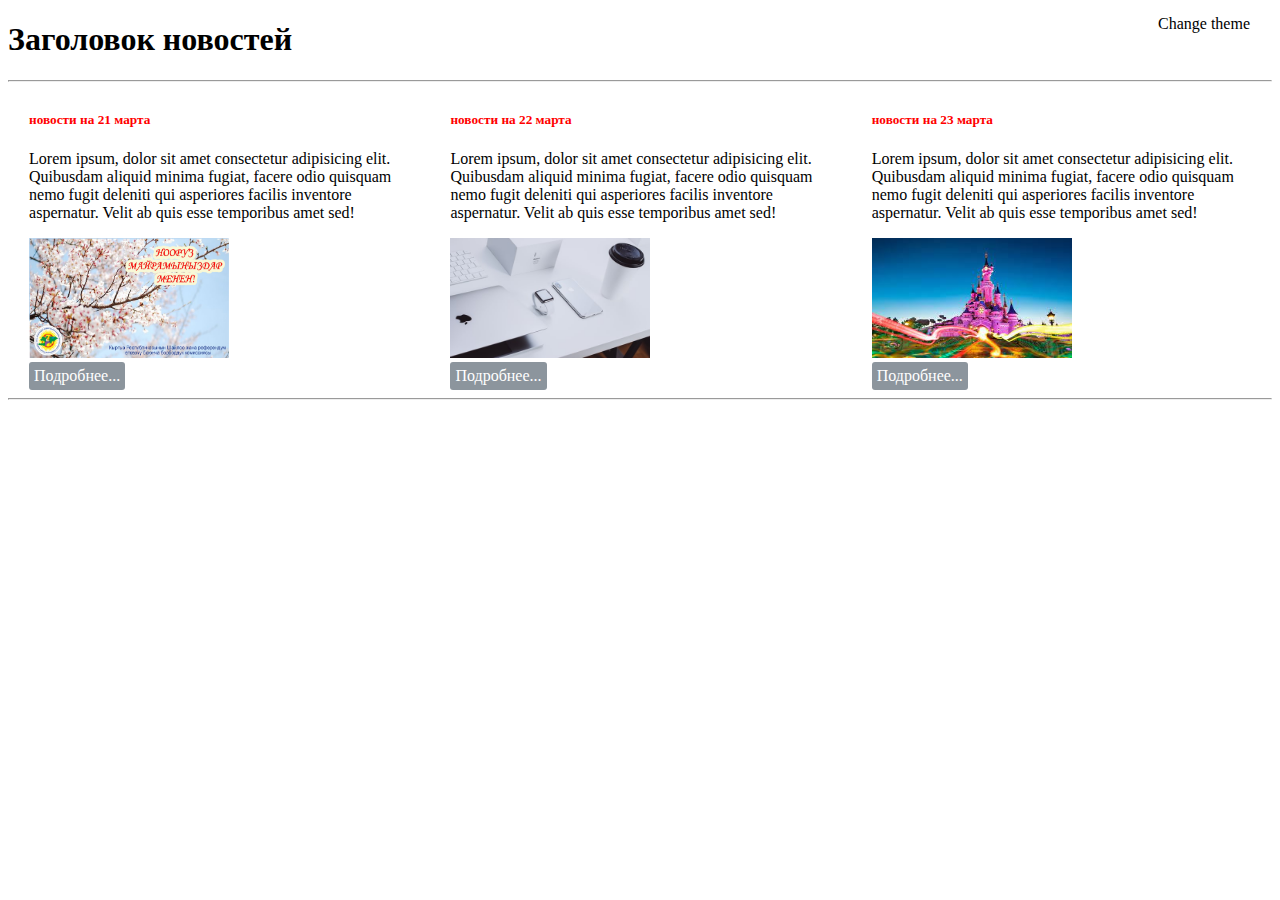
<file: 14_intro_front/index.html>
<!DOCTYPE html>
<html lang="en">
<head>
    <meta charset="UTF-8">
    <meta http-equiv="X-UA-Compatible" content="IE=edge">
    <meta name="viewport" content="width=device-width, initial-scale=1.0">
    <link rel="stylesheet" href="css/style.css">
    <!-- <link rel="stylesheet" href="css/night.css"> -->
    <title>news</title>
</head>
<body>
    <h1>Заголовок новостей</h1>
    <div class="theme-button" id="theme-button">Change theme</div>

    <hr />
<div class="container">
    <div class="news">
        <h5>новости на 21 марта</h5>
        <p> Lorem ipsum, dolor sit amet consectetur adipisicing elit. Quibusdam aliquid minima fugiat, facere odio quisquam nemo fugit deleniti qui asperiores facilis inventore aspernatur. Velit ab quis esse temporibus amet sed! </p>
        <img src="./images/nooruz.jpg" alt="" width="200" height="120"> <br>
        <a href="https://www.advantour.com/rus/kyrgyzstan/holidays/noorus.html/" target="_blank" class="btn">Подробнее...</a>
    </div>
    <div class="news">
        <h5>новости на 22 марта</h5>
        <p> Lorem ipsum, dolor sit amet consectetur adipisicing elit. Quibusdam aliquid minima fugiat, facere odio quisquam nemo fugit deleniti qui asperiores facilis inventore aspernatur. Velit ab quis esse temporibus amet sed! </p>
        <img src="./images/3.jpg" alt="" width="200" height="120"> <br>
        <a href="https://www.apple.com/apple-news/" target="_blank" class="btn">Подробнее...</a>
    </div>
    <div class="news">
        <h5>новости на 23 марта</h5>
        <p> Lorem ipsum, dolor sit amet consectetur adipisicing elit. Quibusdam aliquid minima fugiat, facere odio quisquam nemo fugit deleniti qui asperiores facilis inventore aspernatur. Velit ab quis esse temporibus amet sed! </p>
        <img src="./images/disney.jpg" alt="" width="200" height="120"> <br>
        <a href="https://disneyland.disney.go.com/destinations/disneyland/" target="_blank" class="btn">Подробнее...</a>
    </div>
</div>
<hr>
 
 
 
    <!--  -->
</body>
<!-- <script src="./js/index.js"></script> -->
</html>
</file>
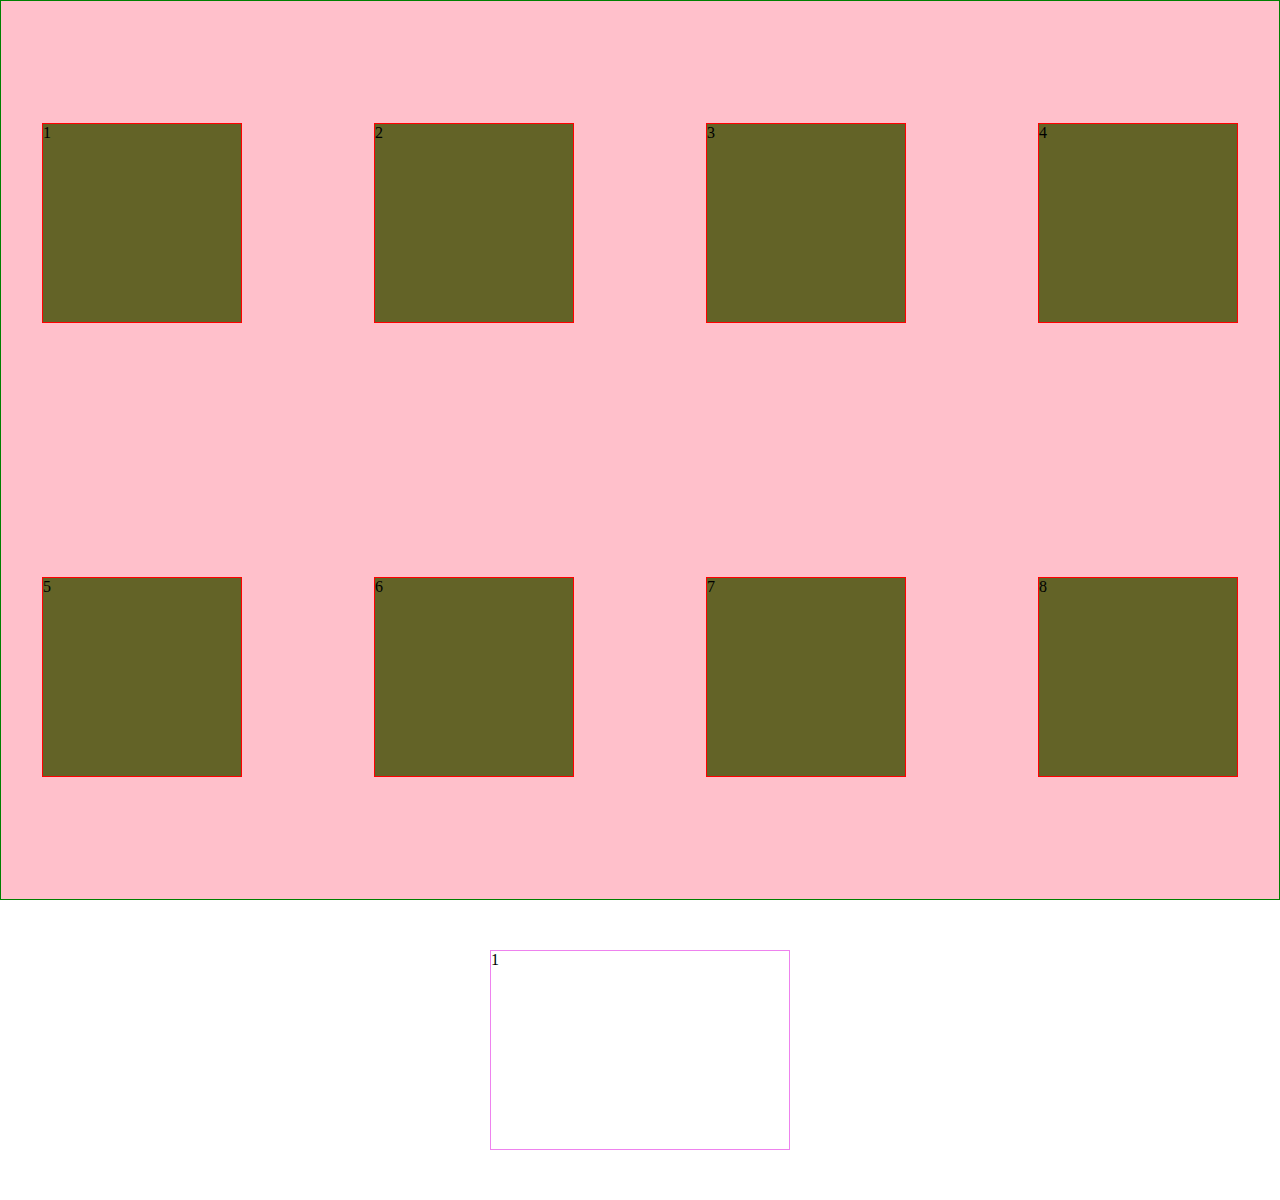
<file: 17_css_grid/index.html>
<!DOCTYPE html>
<html lang="en">
<head>
    <meta charset="UTF-8">
    <meta http-equiv="X-UA-Compatible" content="IE=edge">
    <meta name="viewport" content="width=device-width, initial-scale=1.0">
    <link rel="stylesheet" href="css/style.css">
    <title>GRID</title>
</head>
<body>
    <div class="grid-container">
        <div class="grid-element">1</div>
        <div class="grid-element">2</div>
        <div class="grid-element">3</div>
        <div class="grid-element">4</div>
        <div class="grid-element">5</div>
        <div class="grid-element">6</div>
        <div class="grid-element">7</div>
        <div class="grid-element">8</div>
    </div>
    <div class="container">
        <div class="box">1</div>
    </div>
</body>
</html>
</file>
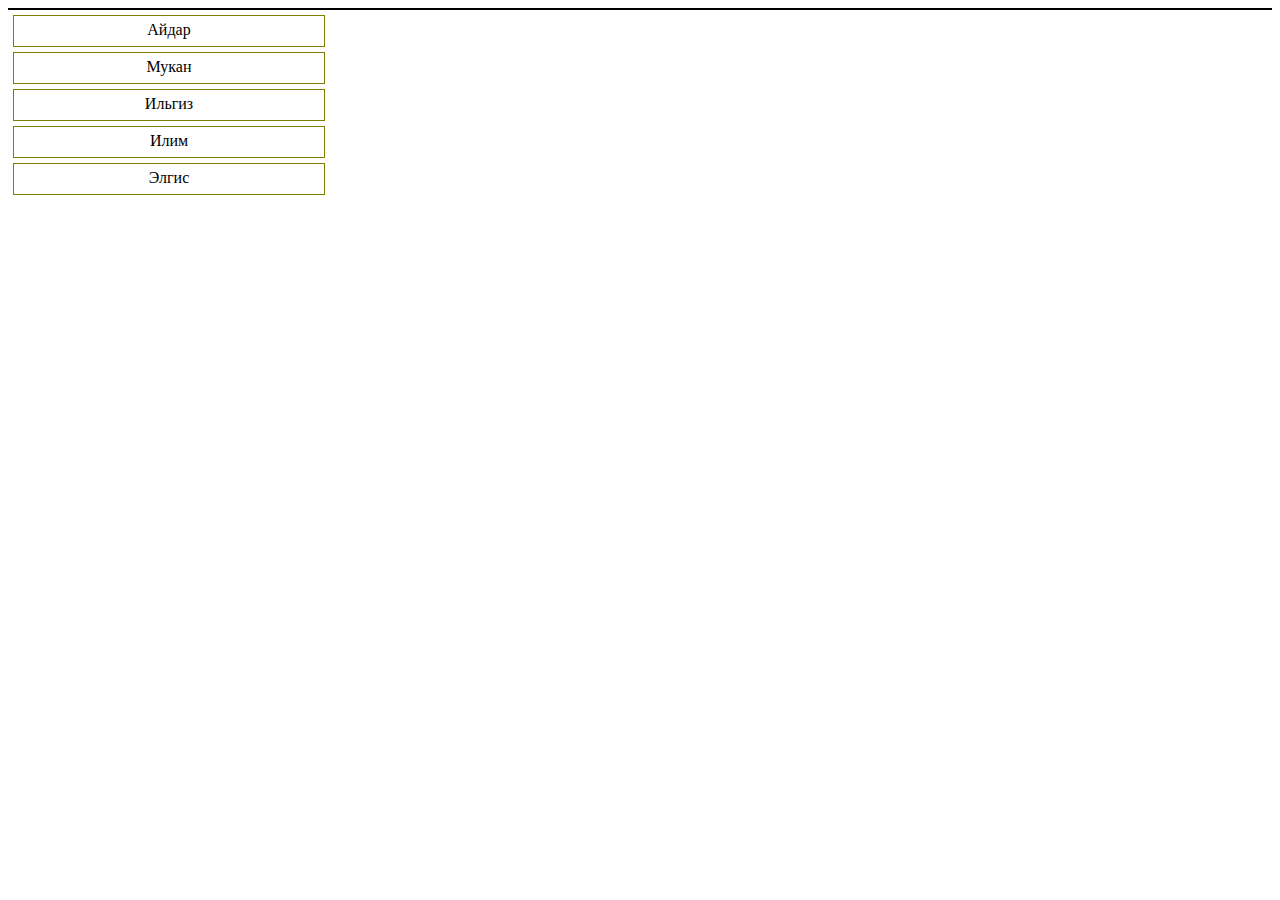
<file: 21_DOM_JS/index.html>
<!DOCTYPE html>
<html lang="en">

<head>
    <meta charset="UTF-8">
    <meta http-equiv="X-UA-Compatible" content="IE=edge">
    <meta name="viewport" content="width=device-width, initial-scale=1.0">
    <title></title>

    <style>
        #section-2{
            border: 1px solid #000;
            /* height: 300px; */
        }
        .students{
            /* border: 1px solid red; */
        }
        #section-3 div{
            width: 300px;
            height: 20px;
            border: 1px solid olive;
            padding: 5px;
            margin: 5px;
            text-align: center;
        }
    </style>
</head>

<body>
    <div id="section-1">
        <!-- text text text -->
    </div>
    <div id="section-2">
        <!-- <div data-age="12" data-phone="+996706404040">John</div>
        <div data-age="15" data-phone="+996706404040">Mark</div>
        <div data-age="17" data-phone="+996706404040">Julyu</div> -->



        <!-- <div>
            Lorem ipsum dolor, sit amet consectetur adipisicing elit. Hic ratione numquam aliquam odit? Provident, corporis
            eveniet. Repudiandae qui mollitia nobis aspernatur consequatur facere accusamus hic repellat debitis? Incidunt,
            ut obcaecati!   
        </div>
        <p>Paragraph</p> -->
    </div>
    <div id="section-3">
            <div data-name="Айдар" data-ball="100" data-phone="+996706404040" data-email="aidar@gmail.com" data-id="1" >Айдар</div>
            <div data-name="Мукан" data-ball="100" data-phone="+996506404040" data-email="mukan@gmail.com" data-id="2">Мукан</div>
            <div data-name="Ильгиз" data-ball="100" data-phone="+996906404040" data-email="ilgiz@gmail.com" data-id="3">Ильгиз</div>
            <div data-name="Илим" data-ball="100" data-phone="+996206404040" data-email="ilim@gmail.com" data-id="4">Илим</div>
            <div data-name="Элгис" data-ball="100" data-phone="+996406404040" data-email="elgis@gmail.com" data-id="5">Элгис</div>
    </div>

    <div class="section-4">

    </div>
</body>

<script src="./script/content.js"></script>

</html>
</file>
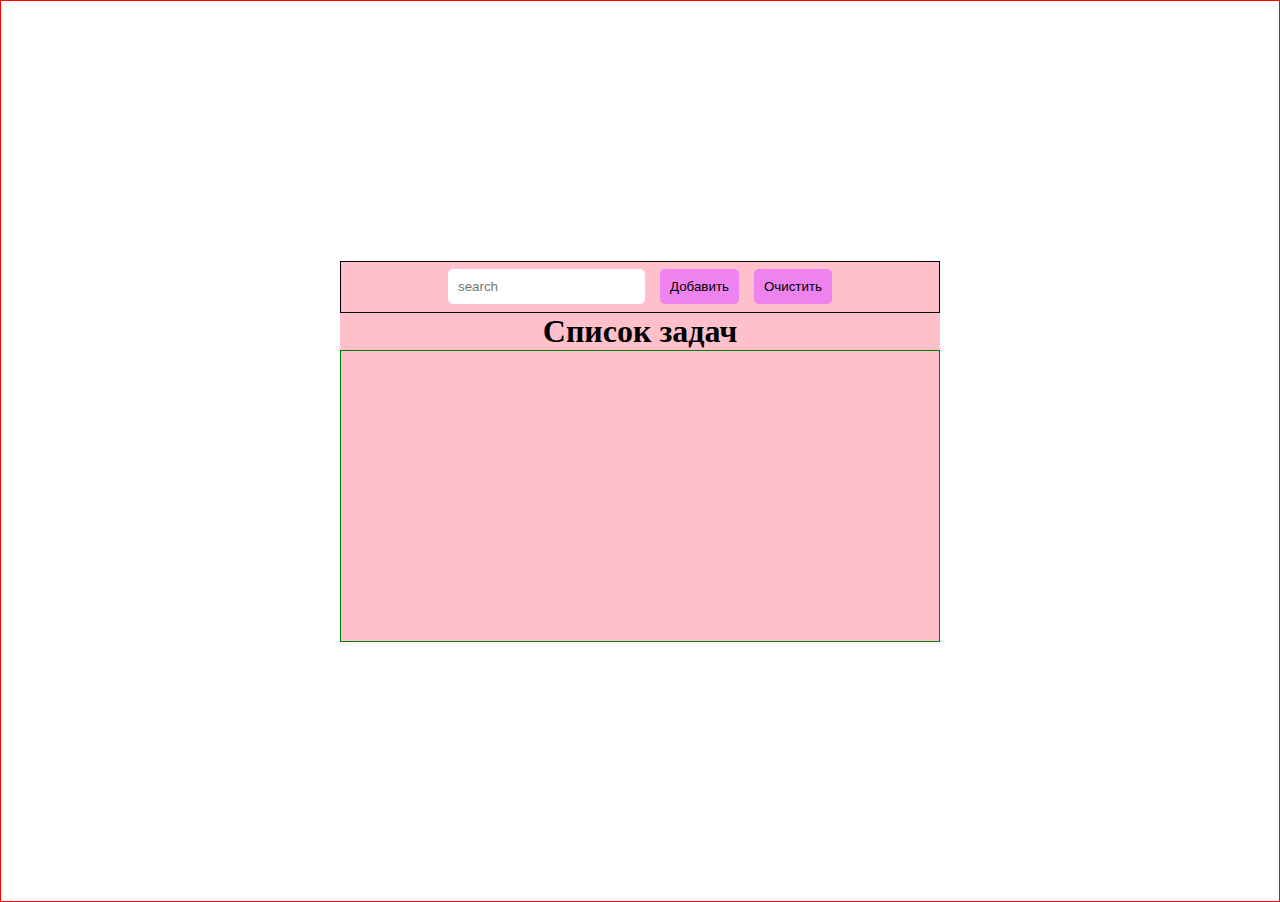
<file: 22_DOM_BOM/index.html>
<!DOCTYPE html>
<html lang="en">
<head>
    <meta charset="UTF-8">
    <meta http-equiv="X-UA-Compatible" content="IE=edge">
    <meta name="viewport" content="width=device-width, initial-scale=1.0">
    <link rel="stylesheet" href="css/style.css">
    <title>Local Storage | Input Events</title>
</head>
<body>
    <div id="root">
        <div class="todo">
            <div class="todo-header">
                <input id="todo-text" type="text" placeholder="search">
                <button id="todo-add">Добавить</button>
                <button id="todo-clear">Очистить</button>
            </div>
            <h1 class="todo-title">Список задач</h1>
            <div class="todo-items" id="todos">
                <ul class="todo-item">
                    <p>Купить</p>
                    <p>Купить Dell </p>   
                </ul>
                
            </div>
        </div>

        <div id="display"></div>
    </div>
</body>
    <script src="./scripts/todo-app.js"></script>
    <script src="./scripts/constants.js"></script>
    <!-- <script src="./scripts/DOM.js"></script> -->
    <script src="./scripts/localStorage.js"></script>
    <!-- <script src="./scripts/DOM.js"></script> -->
</html>
</file>
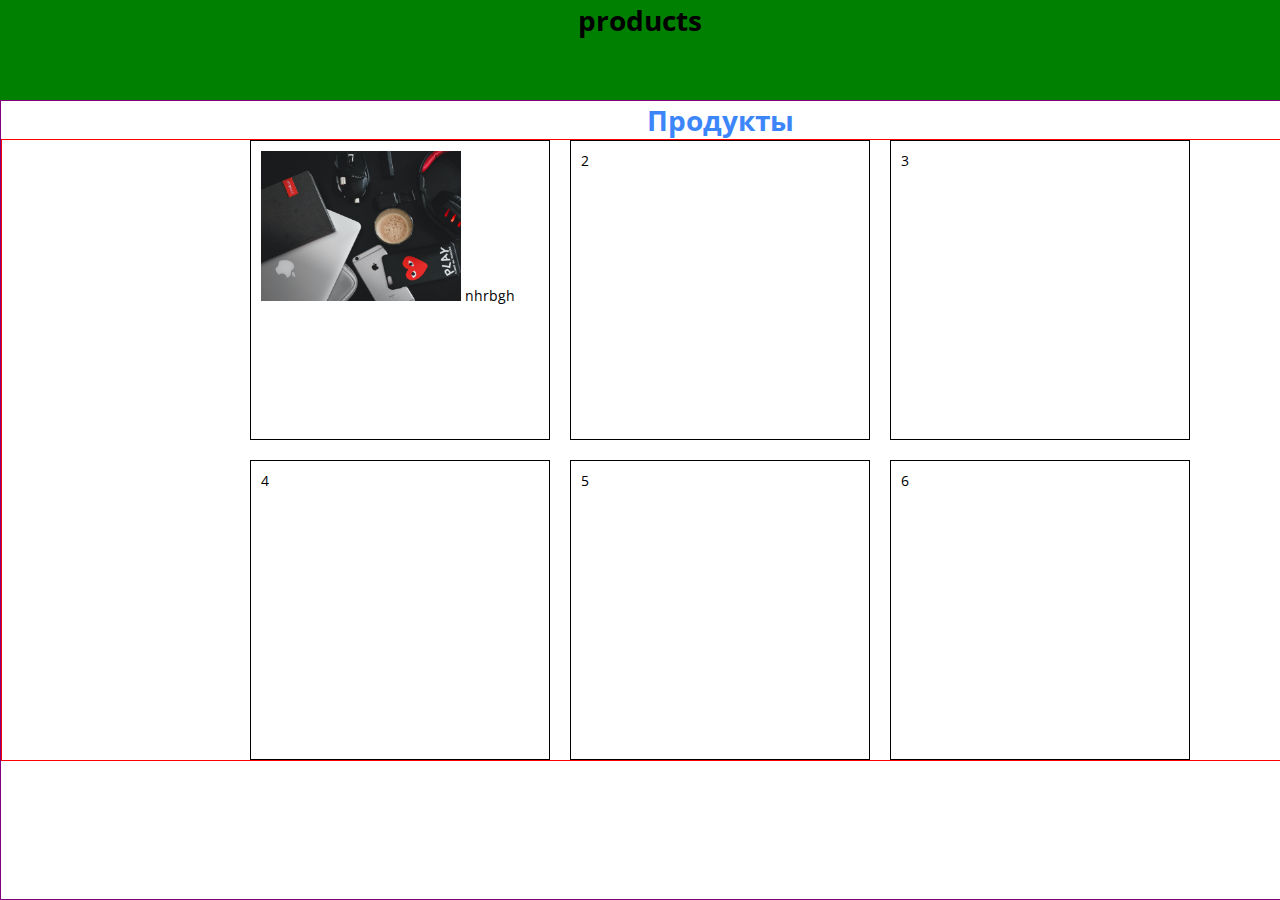
<file: media-query/index.html>
<!DOCTYPE html>
<html lang="en">
<head>
    <meta charset="UTF-8">
    <meta http-equiv="X-UA-Compatible" content="IE=edge">
    <meta name="viewport" content="width=device-width, initial-scale=1.0">
    <link rel="stylesheet" href="index.css">
    <link rel="stylesheet" href="media.css">
    <link rel="stylesheet" href="header.css">
    <link rel="stylesheet" href="products.css">
    <link rel="preconnect" href="https://fonts.gstatic.com">
    <link href="https://fonts.googleapis.com/css2?family=Open+Sans&display=swap" rel="stylesheet">
    <title>Document</title>
</head>
<body>
    <div class="header">
        <h1>products</h1>
    </div>
    <div class="products">
        <h1 class="products-title">Продукты</h1>
        <div class="products-grid">
            <div class="product-card">
                <img src="img/Ui3zMjpMrmM.png" class="image" alt="" width="200" height="150">
                <span class="animation">nhrbgh</span>
            </div>
            <div class="product-card">2</div>
            <div class="product-card">3</div>
            <div class="product-card">4</div>
            <div class="product-card">5</div>
            <div class="product-card">6</div>
        </div>
    </div>
</body>
</html>
</file>
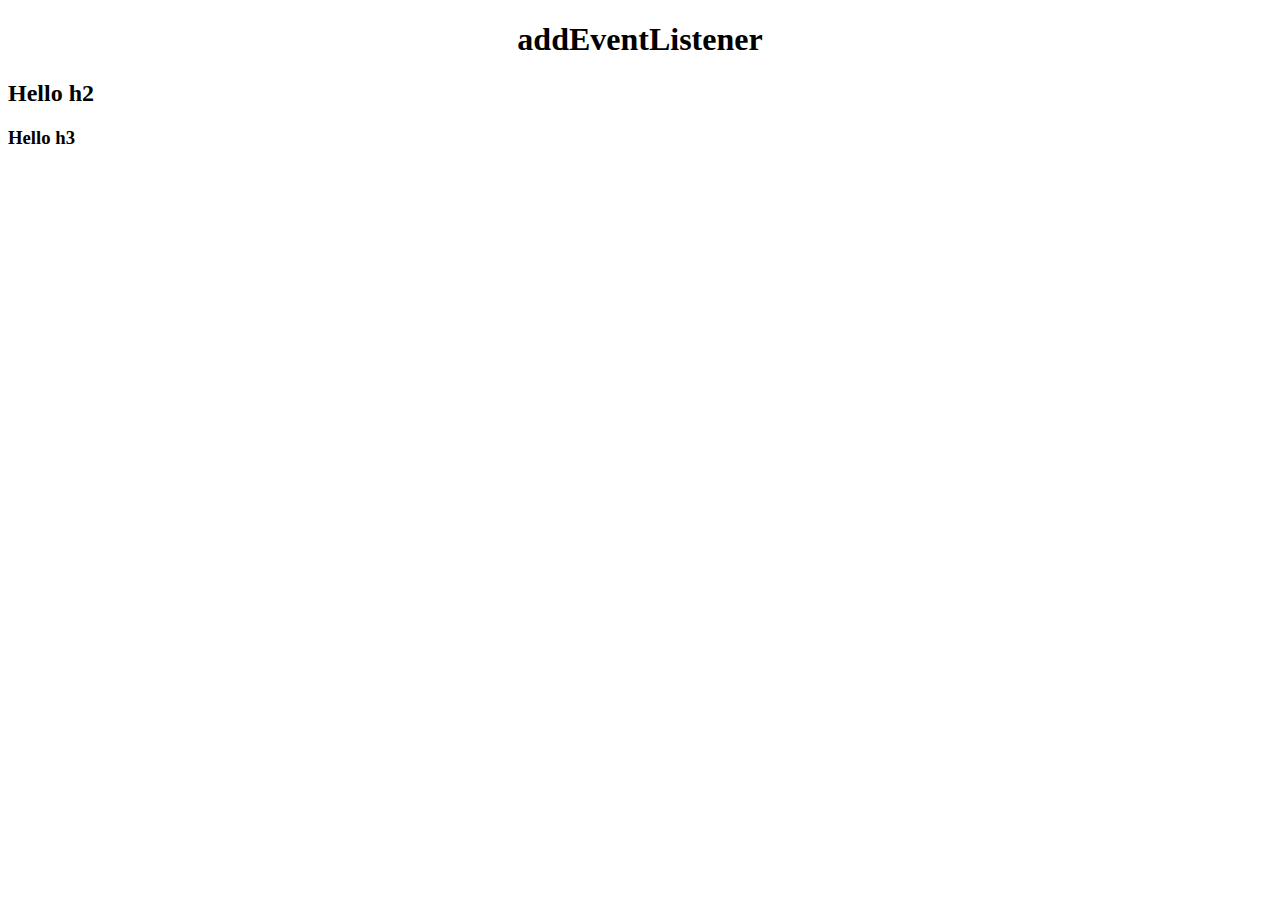
<file: neolabs-homeworks/HOME_WORK_25/index.html>
<!DOCTYPE html>
<html lang="en">
<head>
    <meta charset="UTF-8">
    <meta http-equiv="X-UA-Compatible" content="IE=edge">
    <meta name="viewport" content="width=device-width, initial-scale=1.0">
    <link rel="stylesheet" href="./css/style.css">
    <title>events</title>
</head>
<body>
    <h1 class="text-center">addEventListener</h1>
    <h2 onclick="helloFunction()">Hello h2</h2>
    <h3 id="h3">Hello h3</h3>
</body>
<script src="./script/index.js"></script>
</html>
</file>
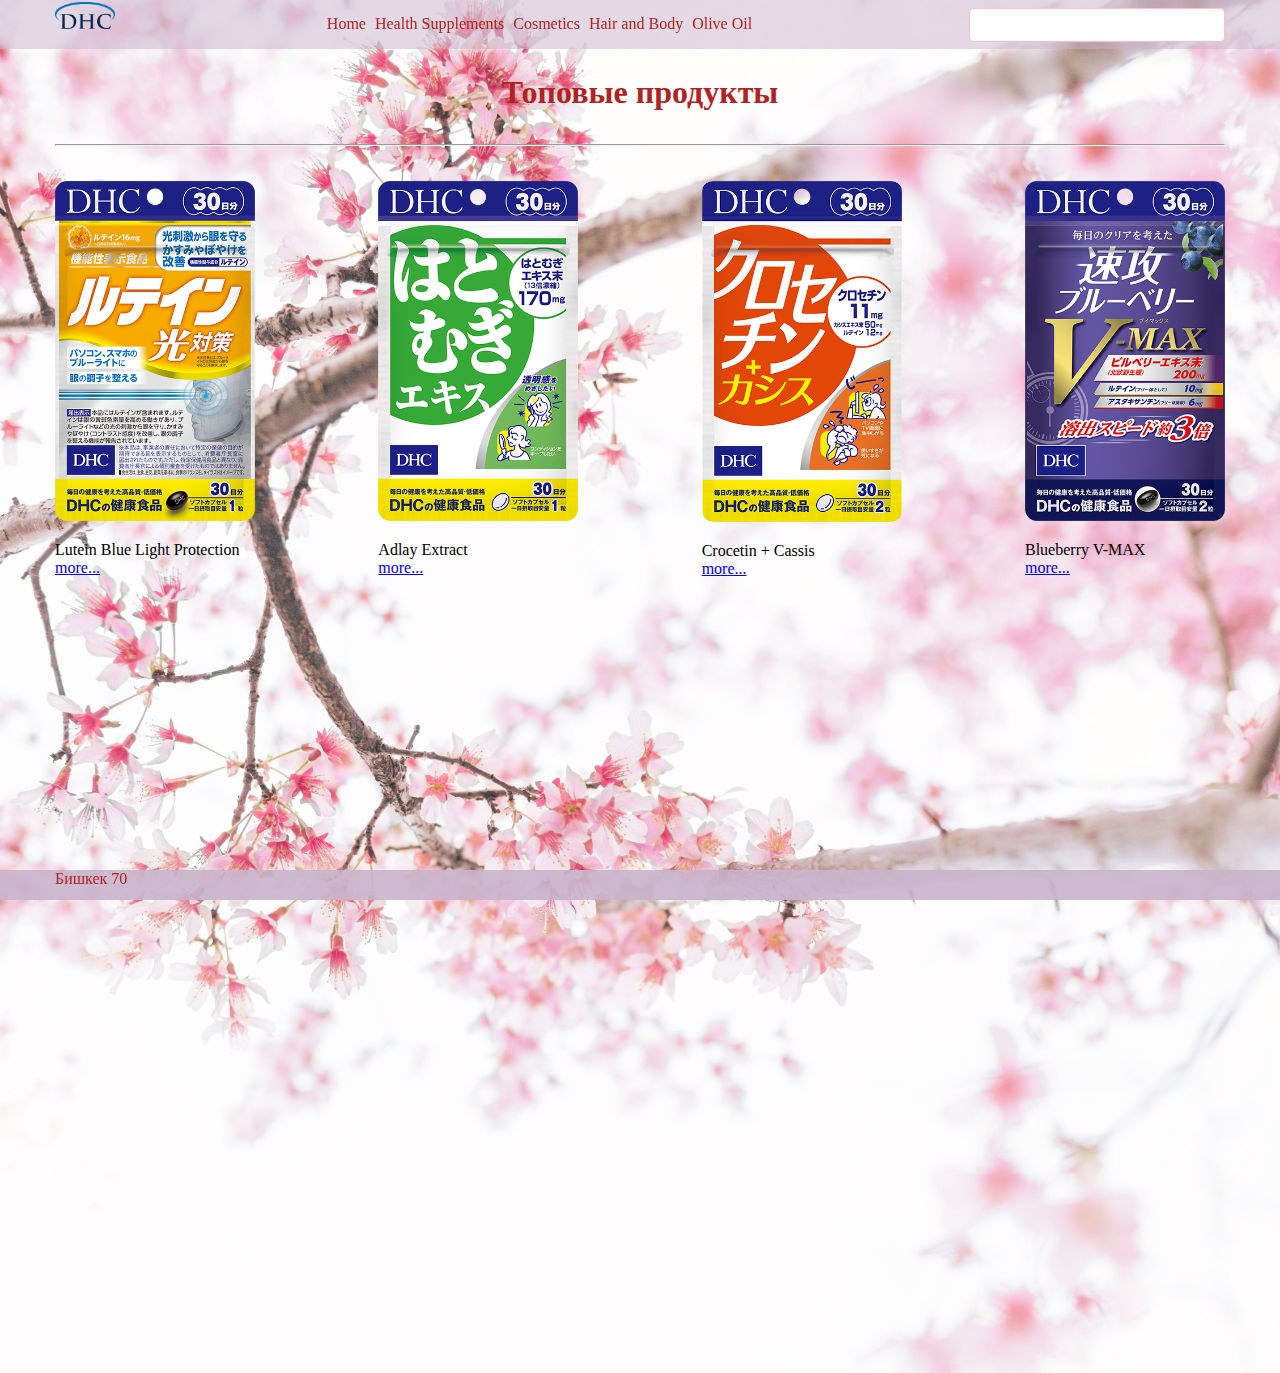
<file: neolabs-homeworks/ДЗ-18- верстка макета/index.html>
<!DOCTYPE html>
<html lang="en">
<head>
    <meta charset="UTF-8">
    <meta http-equiv="X-UA-Compatible" content="IE=edge">
    <meta name="viewport" content="width=device-width, initial-scale=1.0">
    <link rel="stylesheet" href="./css/index.css">
    <title>Главная</title>
</head>
<body>
<header>
    <div class="wrapper">
        <div class="nav">
            <div class="logo">
                <img src="./images/logo.png" alt="" width="60">
            </div>
            <div class="links">
                <a href="#" class="link">Home</a>
                <a href="./pages/vitamin.html" class="link" target="_blank">Health Supplements</a>
                <a href="#" class="link">Cosmetics</a>
                <a href="#" class="link">Hair and Body</a> 
                <a href="#" class="link">Olive Oil</a> 
            </div>
            <div class="serach">
                <input type="text">
            </div>
        </div>
    </div>
 </header>


<div class="container">
    <div class="wrapper">
        <div class="container-title">
            <h1>Топовые продукты</h1>
            <hr>
        </div>
        <div class="list_products">
            <div class="product">
                <img src="./images/image_1.png" alt="" width="200"> <br>
                <p>Lutein Blue Light Protection <br>
                    <a href="https://www.dhc.co.jp/en/goods/goodsdetail.jsp?gCode=32521&sc_iid=main_en_justarrived-32521" target="_blank">more...</a>
                </p>
            </div>
            <div class="product">
                <img src="./images/image_2.png" alt="" width="200"><br>
                <p>Adlay Extract <br>
                    <a href="https://www.dhc.co.jp/en/goods/goodsdetail.jsp?gCode=2293&sc_iid=common_en_bestselling-2293" target="_blank">more...</a>
                </p>
            </div>
            <div class="product">
                <img src="./images/image_3.png" alt="" width="200"><br>
                <p>Crocetin + Cassis <br>
                    <a href="https://www.dhc.co.jp/goods/goodsdetail.jsp?gCode=32336" target="_blank">more...</a>
                </p>
            </div>
            <div class="product">
                <img src="./images/image_4.png" alt="" width="200"><br>
                <p>Blueberry V-MAX <br>
                    <a href="https://www.dhc.co.jp/en/goods/goodsdetail.jsp?gCode=32786&sc_iid=main_en_justarrived-32786" target="_blank">more...</a>
                </p>
            </div> 
        </div>
    </div>
    
    

</div>
<footer>
    <div class="wrapper">
        <span>Бишкек 70</span>  
    </div>
    
</footer>
</body>
</html>
</file>
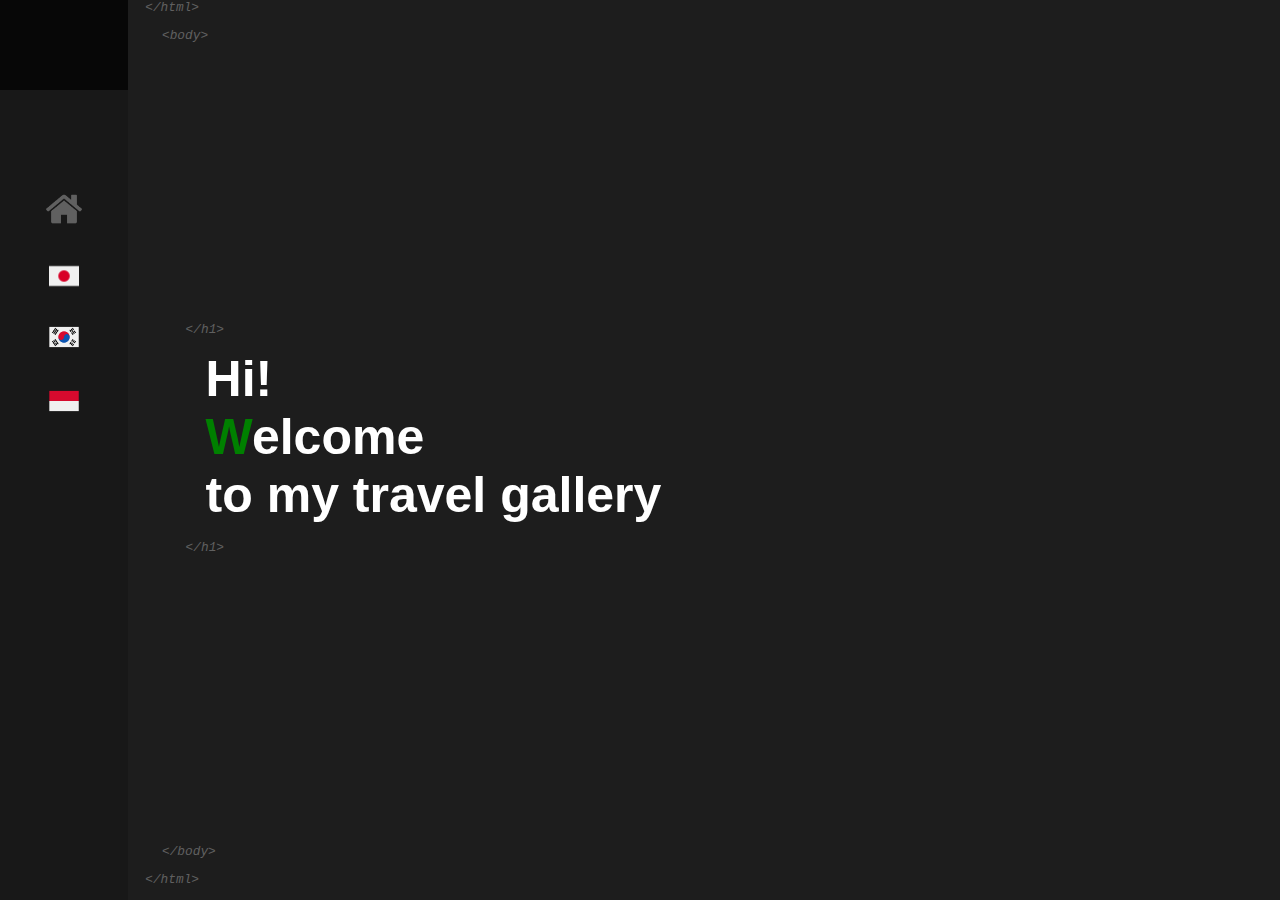
<file: neolabs-homeworks/ДЗ-19- gallery/index.html>
<!DOCTYPE html>
<html lang="en">
<head>
    <meta charset="UTF-8">
    <meta name="viewport" content="width=device-width, initial-scale=1.0">
    <link rel="stylesheet" href="css/all.css" rel="stylesheet">
    <link rel="stylesheet" href="css/style.css">
    <title>Home</title>
</head>
<body>
    <div class="wrapper">
        <div class="header-wrapper">
            <div class="header-nav">
                <header>
                    <div class="nav-bar">
                        <div class="nav-bar-logo">
                            <!-- <img src="./png/logo.png" alt="" width="40" height="50"> -->
                        </div>
                        <div class="nav-bar-nav">
                            <ul class="link-ul">
                                <div class="link">
                                    <li><a href="index.html"><img src="./png/home.png" alt="" width="36" height="36"></a></li>
                                </div>
                                <div class="link">
                                    <li><a href="./pages/japan.html"><img src="./png/japan.png" alt="" width="30" height="30"></a></li>
                                </div>
                                <div class="link">
                                    <li><a href="./pages/korea.html"><img src="./png/south-korea.png" alt="" width="36" height="36"></a></li>
                                </div>
                                <div class="link">
                                    <li><a href="./pages/bali.html"><img src="./png/indonesia.png" alt="" width="36" height="36"></a></li>
                                </div>
                                
                            </ul>
                        </div>
                        <!-- <div class="nav-bar-social">
                            <ul class="social-ul">
                                <div class="social">
                                    <li><a href="#">home</a></li>
                                </div>
                                <div class="social">
                                    <li><a href="#">home</a></li>
                                </div>
                                <div class="social">
                                    <li><a href="#">home</a></li>
                                </div>
                                <div class="social">
                                    <li><a href="#">home</a></li>
                                </div>
                            </ul>
                        </div> -->
                    </div>
                </header>
            </div>
            <div class="main-top">
                <div class="txt-top">
                    <div class="main-text top">
                        <p class="ex">
                            <i>&lt;/html&gt;</i>
                            <p class="ex-body"><i>&lt;body&gt;</i></p> 
                        </p>
                    </div>
                    <div class="main-text middle">
                        <p class="ex">
                            <i>&lt;/h1&gt;</i> </p>
                            <h1>Hi! <br>  <span>W</span>elcome<br> to my travel gallery</h1> <p class="ex-h1"> <p class="ex"> <i>&lt;/h1&gt; </i>    
                        </p>
                    </div>
                    <div class="main-text footer">
                        <i><p class="ex-body"> &lt;/body&gt;</p></i>
                        <i><p class="ex"> &lt;/html&gt;</p></i>
                    </div>
                </div>
                <div class="image-top">
                    <div class="image-animation">
                        <!-- <img src="./png/big-logo.png" alt="" width="300" height="300"> -->
                    </div>
                </div>
            </div>
        </div>
    </div>
</body>
</html>
</file>
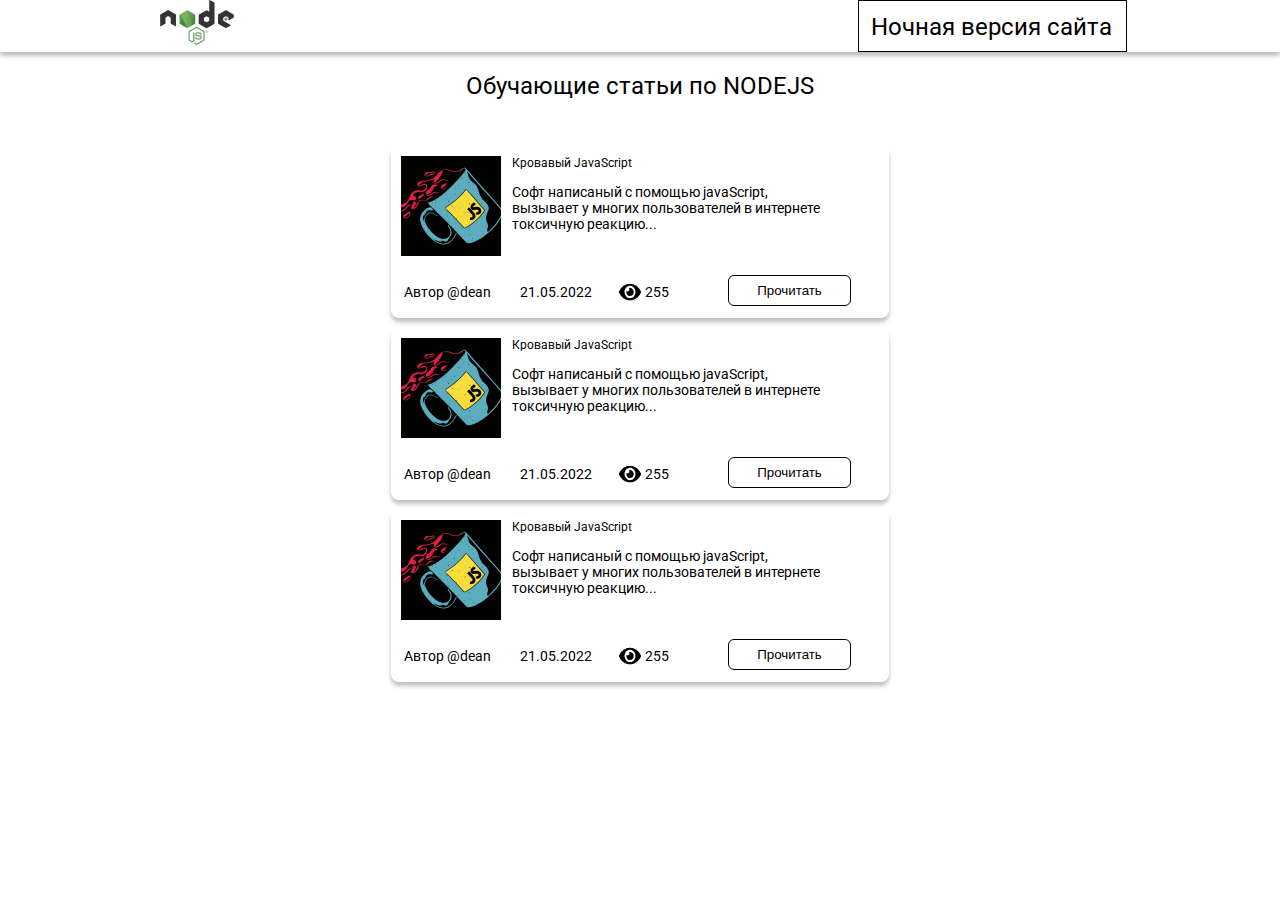
<file: neolabs-homeworks/ДЗ-25/index.html>
<!DOCTYPE html>
<html lang="en">

<head>
    <meta charset="UTF-8">
    <meta http-equiv="X-UA-Compatible" content="IE=edge">
    <meta name="viewport" content="width=device-width, initial-scale=1.0">
    <link rel="stylesheet" href="css/style.css">
    <link rel="preconnect" href="https://fonts.gstatic.com">
    <link href="https://fonts.googleapis.com/css2?family=Roboto:ital,wght@0,400;0,500;1,400&display=swap"
        rel="stylesheet">
    <title>Document</title>
</head>

<body class="page light-theme">
    <div class="container">
        <header>
            <div class="wrapper">
                <div class="navigation">
                    <div class="logo">
                        <img src="./img/logo.png" alt="" width="88" height="45">
                    </div>
                    <div class="click">
                        <label for="click" id="click-txt">Ночная версия сайта</label>
                    </div>
                </div>
            </div>
        </header>
        <div class="main">
            <div class="wrapper">
                <div class="box">
                    <h2>Обучающие статьи по NODEJS</h2>
                    <div class="section" id="box-1">
                        <div class="course-info">
                            <div class="info-item">
                                <img src="./img/pic.png" alt="" width="100" height="100">
                            </div>
                            <div class="info-txt">
                                <h6>Кровавый JavaScript</h6>
                                <p>Софт написаный с помощью javaScript, вызывает
                                    у многих пользователей в интернете токсичную
                                    реакцию...</p>
                            </div>
                        </div>
                        <div class="section-author">
                            <div class="author-name">
                                <p>Автор @dean</p>
                            </div>
                            <div class="author-date">
                                <p>21.05.2022</p>
                            </div>
                            <div class="author-icon">
                                <svg width="22" height="22" viewBox="0 0 22 22" fill="none"
                                    xmlns="http://www.w3.org/2000/svg">
                                    <path
                                        d="M21.8671 10.3727C19.7958 5.82613 15.6953 2.75 11 2.75C6.30477 2.75 2.20307 5.82828 0.132926 10.3731C0.0455534 10.5675 3.05176e-05 10.7823 3.05176e-05 11.0002C3.05176e-05 11.2181 0.0455534 11.4329 0.132926 11.6273C2.20421 16.1739 6.30477 19.25 11 19.25C15.6953 19.25 19.797 16.1717 21.8671 11.6269C21.9545 11.4325 22 11.2177 22 10.9998C22 10.7819 21.9545 10.5671 21.8671 10.3727ZM11 17.1875C9.91221 17.1875 8.84884 16.8246 7.94437 16.1447C7.0399 15.4648 6.33495 14.4985 5.91867 13.3679C5.50239 12.2372 5.39347 10.9931 5.60569 9.79288C5.81791 8.59262 6.34173 7.49011 7.11092 6.62478C7.88011 5.75944 8.86012 5.17014 9.92701 4.93139C10.9939 4.69265 12.0998 4.81518 13.1048 5.2835C14.1098 5.75181 14.9687 6.54488 15.5731 7.56241C16.1774 8.57994 16.5 9.77623 16.5 11C16.5004 11.8127 16.3583 12.6174 16.0821 13.3683C15.8058 14.1192 15.4007 14.8015 14.8899 15.3761C14.3791 15.9507 13.7726 16.4065 13.1052 16.7173C12.4377 17.0281 11.7224 17.1879 11 17.1875ZM11 6.875C10.6727 6.88015 10.3476 6.93492 10.0333 7.03785C10.2923 7.43388 10.4167 7.92124 10.3837 8.41154C10.3507 8.90184 10.1627 9.36261 9.8536 9.71029C9.54455 10.058 9.13498 10.2695 8.69915 10.3066C8.26333 10.3437 7.83013 10.2039 7.4781 9.91246C7.27764 10.7433 7.31383 11.6239 7.58156 12.4304C7.8493 13.2369 8.3351 13.9287 8.97059 14.4083C9.60608 14.8879 10.3593 15.1312 11.1241 15.104C11.889 15.0768 12.627 14.7805 13.2343 14.2567C13.8417 13.733 14.2877 13.0081 14.5096 12.1842C14.7316 11.3603 14.7183 10.4789 14.4716 9.66392C14.2249 8.84897 13.7573 8.14156 13.1346 7.64127C12.5118 7.14097 11.7653 6.87297 11 6.875Z"
                                        fill="black"/>
                                </svg>

                                <!-- <svg width="22" height="22" viewBox="0 0 22 22" fill="none"
                                    xmlns="http://www.w3.org/2000/svg">
                                    <path
                                        d="M21.8671 10.3727C19.7958 5.82613 15.6953 2.75 11 2.75C6.30477 2.75 2.20307 5.82828 0.132926 10.3731C0.0455534 10.5675 3.05176e-05 10.7823 3.05176e-05 11.0002C3.05176e-05 11.2181 0.0455534 11.4329 0.132926 11.6273C2.20421 16.1739 6.30477 19.25 11 19.25C15.6953 19.25 19.797 16.1717 21.8671 11.6269C21.9545 11.4325 22 11.2177 22 10.9998C22 10.7819 21.9545 10.5671 21.8671 10.3727ZM11 17.1875C9.91221 17.1875 8.84884 16.8246 7.94437 16.1447C7.0399 15.4648 6.33495 14.4985 5.91867 13.3679C5.50239 12.2372 5.39347 10.9931 5.60569 9.79288C5.81791 8.59262 6.34173 7.49011 7.11092 6.62478C7.88011 5.75944 8.86012 5.17014 9.92701 4.93139C10.9939 4.69265 12.0998 4.81518 13.1048 5.2835C14.1098 5.75181 14.9687 6.54488 15.5731 7.56241C16.1774 8.57994 16.5 9.77623 16.5 11C16.5004 11.8127 16.3583 12.6174 16.0821 13.3683C15.8058 14.1192 15.4007 14.8015 14.8899 15.3761C14.3791 15.9507 13.7726 16.4065 13.1052 16.7173C12.4377 17.0281 11.7224 17.1879 11 17.1875ZM11 6.875C10.6727 6.88015 10.3476 6.93492 10.0333 7.03785C10.2923 7.43388 10.4167 7.92124 10.3837 8.41154C10.3507 8.90184 10.1627 9.36261 9.8536 9.71029C9.54455 10.058 9.13498 10.2695 8.69915 10.3066C8.26333 10.3437 7.83013 10.2039 7.4781 9.91246C7.27764 10.7433 7.31383 11.6239 7.58156 12.4304C7.8493 13.2369 8.3351 13.9287 8.97059 14.4083C9.60608 14.8879 10.3593 15.1312 11.1241 15.104C11.889 15.0768 12.627 14.7805 13.2343 14.2567C13.8417 13.733 14.2877 13.0081 14.5096 12.1842C14.7316 11.3603 14.7183 10.4789 14.4716 9.66392C14.2249 8.84897 13.7573 8.14156 13.1346 7.64127C12.5118 7.14097 11.7653 6.87297 11 6.875Z"
                                        fill="white"/>
                                </svg> -->

                                <!-- <img src="./img/eye.png" alt="" id="imgClickAndChange" width="22" height="22" id="icon-eye"> -->
                                <p id="icon-p">255</p>
                            </div>
                            <div class="author-button">
                                <button>Прочитать</button>
                            </div>
                        </div>
                    </div>
                    <div class="section" id="box-2">
                        <div class="course-info">
                            <div class="info-item">
                                <img src="./img/pic.png" alt="" width="100" height="100">
                            </div>
                            <div class="info-txt">
                                <h6>Кровавый JavaScript</h6>
                                <p>Софт написаный с помощью javaScript, вызывает
                                    у многих пользователей в интернете токсичную
                                    реакцию...</p>
                            </div>
                        </div>
                        <div class="section-author">
                            <div class="author-name">
                                <p>Автор @dean</p>
                            </div>
                            <div class="author-date">
                                <p>21.05.2022</p>
                            </div>
                            <div class="author-icon">
                                <svg width="22" height="22" viewBox="0 0 22 22" fill="none"
                                    xmlns="http://www.w3.org/2000/svg">
                                    <path
                                        d="M21.8671 10.3727C19.7958 5.82613 15.6953 2.75 11 2.75C6.30477 2.75 2.20307 5.82828 0.132926 10.3731C0.0455534 10.5675 3.05176e-05 10.7823 3.05176e-05 11.0002C3.05176e-05 11.2181 0.0455534 11.4329 0.132926 11.6273C2.20421 16.1739 6.30477 19.25 11 19.25C15.6953 19.25 19.797 16.1717 21.8671 11.6269C21.9545 11.4325 22 11.2177 22 10.9998C22 10.7819 21.9545 10.5671 21.8671 10.3727ZM11 17.1875C9.91221 17.1875 8.84884 16.8246 7.94437 16.1447C7.0399 15.4648 6.33495 14.4985 5.91867 13.3679C5.50239 12.2372 5.39347 10.9931 5.60569 9.79288C5.81791 8.59262 6.34173 7.49011 7.11092 6.62478C7.88011 5.75944 8.86012 5.17014 9.92701 4.93139C10.9939 4.69265 12.0998 4.81518 13.1048 5.2835C14.1098 5.75181 14.9687 6.54488 15.5731 7.56241C16.1774 8.57994 16.5 9.77623 16.5 11C16.5004 11.8127 16.3583 12.6174 16.0821 13.3683C15.8058 14.1192 15.4007 14.8015 14.8899 15.3761C14.3791 15.9507 13.7726 16.4065 13.1052 16.7173C12.4377 17.0281 11.7224 17.1879 11 17.1875ZM11 6.875C10.6727 6.88015 10.3476 6.93492 10.0333 7.03785C10.2923 7.43388 10.4167 7.92124 10.3837 8.41154C10.3507 8.90184 10.1627 9.36261 9.8536 9.71029C9.54455 10.058 9.13498 10.2695 8.69915 10.3066C8.26333 10.3437 7.83013 10.2039 7.4781 9.91246C7.27764 10.7433 7.31383 11.6239 7.58156 12.4304C7.8493 13.2369 8.3351 13.9287 8.97059 14.4083C9.60608 14.8879 10.3593 15.1312 11.1241 15.104C11.889 15.0768 12.627 14.7805 13.2343 14.2567C13.8417 13.733 14.2877 13.0081 14.5096 12.1842C14.7316 11.3603 14.7183 10.4789 14.4716 9.66392C14.2249 8.84897 13.7573 8.14156 13.1346 7.64127C12.5118 7.14097 11.7653 6.87297 11 6.875Z"
                                        fill="black" />
                                </svg>
                                <!-- <img src="./img/eye.png" alt="" width="22" height="22" id="icon-eye"> -->
                                <p id="icon-p">255</p>
                            </div>
                            <div class="author-button">
                                <button>Прочитать</button>
                            </div>
                        </div>
                    </div>
                    <div class="section" id="box-3">
                        <div class="course-info">
                            <div class="info-item">
                                <img src="./img/pic.png" alt="" width="100" height="100">
                            </div>
                            <div class="info-txt">
                                <h6>Кровавый JavaScript</h6>
                                <p>Софт написаный с помощью javaScript, вызывает
                                    у многих пользователей в интернете токсичную
                                    реакцию...</p>
                            </div>
                        </div>
                        <div class="section-author">
                            <div class="author-name">
                                <p>Автор @dean</p>
                            </div>
                            <div class="author-date">
                                <p>21.05.2022</p>
                            </div>
                            <div class="author-icon">
                                <svg width="22" height="22" viewBox="0 0 22 22" fill="none"
                                    xmlns="http://www.w3.org/2000/svg">
                                    <path
                                        d="M21.8671 10.3727C19.7958 5.82613 15.6953 2.75 11 2.75C6.30477 2.75 2.20307 5.82828 0.132926 10.3731C0.0455534 10.5675 3.05176e-05 10.7823 3.05176e-05 11.0002C3.05176e-05 11.2181 0.0455534 11.4329 0.132926 11.6273C2.20421 16.1739 6.30477 19.25 11 19.25C15.6953 19.25 19.797 16.1717 21.8671 11.6269C21.9545 11.4325 22 11.2177 22 10.9998C22 10.7819 21.9545 10.5671 21.8671 10.3727ZM11 17.1875C9.91221 17.1875 8.84884 16.8246 7.94437 16.1447C7.0399 15.4648 6.33495 14.4985 5.91867 13.3679C5.50239 12.2372 5.39347 10.9931 5.60569 9.79288C5.81791 8.59262 6.34173 7.49011 7.11092 6.62478C7.88011 5.75944 8.86012 5.17014 9.92701 4.93139C10.9939 4.69265 12.0998 4.81518 13.1048 5.2835C14.1098 5.75181 14.9687 6.54488 15.5731 7.56241C16.1774 8.57994 16.5 9.77623 16.5 11C16.5004 11.8127 16.3583 12.6174 16.0821 13.3683C15.8058 14.1192 15.4007 14.8015 14.8899 15.3761C14.3791 15.9507 13.7726 16.4065 13.1052 16.7173C12.4377 17.0281 11.7224 17.1879 11 17.1875ZM11 6.875C10.6727 6.88015 10.3476 6.93492 10.0333 7.03785C10.2923 7.43388 10.4167 7.92124 10.3837 8.41154C10.3507 8.90184 10.1627 9.36261 9.8536 9.71029C9.54455 10.058 9.13498 10.2695 8.69915 10.3066C8.26333 10.3437 7.83013 10.2039 7.4781 9.91246C7.27764 10.7433 7.31383 11.6239 7.58156 12.4304C7.8493 13.2369 8.3351 13.9287 8.97059 14.4083C9.60608 14.8879 10.3593 15.1312 11.1241 15.104C11.889 15.0768 12.627 14.7805 13.2343 14.2567C13.8417 13.733 14.2877 13.0081 14.5096 12.1842C14.7316 11.3603 14.7183 10.4789 14.4716 9.66392C14.2249 8.84897 13.7573 8.14156 13.1346 7.64127C12.5118 7.14097 11.7653 6.87297 11 6.875Z"
                                        fill="black" />
                                </svg>
                                <!-- <img src="./img/eye.png" alt="" width="22" height="22" id="icon-eye"> -->
                                <p id="icon-p">255</p>
                            </div>
                            <div class="author-button">
                                <button>Прочитать</button>
                            </div>
                        </div>
                    </div>
                </div>
            </div>
        </div>
    </div>

</body>
<script src="./js/index.js"></script>

</html>
</file>
<file: 14_intro_front/css/style.css>
.container{
    /* background-color: rgb(173, 173, 136); */
    display: flex;
    justify-content: space-around;
    /* width: 980px; */
}
.news{
    /* display: inline; */
    /* background-color: pink; */
    width: 30%;
}
.news h5{
    color: red;
}
.btn{
    display: inline-block; /* Строчно-блочный элемент */
    background: #8C959D; /* Серый цвет фона */
    color: #fff; /* Белый цвет текста */
    padding: 5px;
    text-decoration: none; /* Убираем подчёркивание */
    border-radius: 3px; /* Скругляем уголки */
}
.theme-button
{
    position: absolute;
    right: 5px;
    top: 5px;
    display: inline-block;
    padding: 10px 25px;
    cursor: pointer;
    color: #000;
}
</file>
<file: 14_intro_front/css/night.css>
body{
    background-color: #201a1a;
}
h1{
    color: #fff;
}
.container{
    /* background-color: rgb(173, 173, 136); */
    display: flex;
    justify-content: space-around;
    /* width: 980px; */
}
.container p{
    color: rosybrown;
}
.news{
    /* display: inline; */
    /* background-color: pink; */
    width: 30%;
}
.news h5{
    color: red;
}
.btn{
    display: inline-block; /* Строчно-блочный элемент */
    background: #8C959D; /* Серый цвет фона */
    color: #fff; /* Белый цвет текста */
    padding: 5px;
    text-decoration: none; /* Убираем подчёркивание */
    border-radius: 3px; /* Скругляем уголки */
}
.theme-button
{
    position: absolute;
    right: 5px;
    top: 5px;
    display: inline-block;
    padding: 10px 25px;
    cursor: pointer;
    color: #fff;
}
</file>
<file: 17_css_grid/css/style.css>
*{
    margin: 0;
    padding: 0;
    box-sizing: border-box;
}
.grid-container{
    border: 1px solid green;
    background-color: pink;
    display: grid;
    height: 100vh;
    /* grid-template-columns: 1fr 1fr 1fr 2fr; */
    /* grid-template-columns: 200px 400px 200px 2fr; */
    grid-template-columns: repeat(4, 1fr);
    grid-template-rows: 2 300px;
    grid-column-gap: 50px;
    grid-row-gap: 10px;
    justify-items: center;
    align-items: center;
}
.grid-element{
    border: 1px solid red;
    background-color: rgb(99, 99, 39);
    width: 200px;
    height: 200px;
    color: #000;
}
.container{
    display: grid;
    height: 300px;
    justify-items: center;
    align-items: center;
}
.box{
    height: 200px;
    width: 300px;
    border: 1px solid violet;
}
</file>
<file: 22_DOM_BOM/css/style.css>
*{
    margin: 0;
}
#root{
    display: flex;
    justify-content: center;
    align-items: center;
    height: 100vh;
    border: 1px solid red;
}
.todo{
    background-color: pink;
    width: 600px;
}
.todo-header{
    border: 1px solid #000;
    display: flex;
    justify-content: center;
    align-items: center;
    height: 50px;
}
.todo-items{
    border: 1px solid green;
    height: 250px;
    padding: 20px;
}
input{
    padding: 10px;
    border: none;
    border-radius: 5px;
}
button{
    background-color: violet;
    border:none;
    padding: 10px;
    border-radius: 5px;
    margin-left: 15px;
}
h1{
    text-align: center;
}
</file>
<file: media-query/index.css>
*{
    margin: 0;
    padding: 0;
    box-sizing: border-box;
}
html, body{
    font-size: 14px;
    font-family: 'Open Sans', sans-serif;
}
</file>
<file: media-query/media.css>
/* @media screen and (max-width: 800px) {
    .box{
        width: 100%;
        height: 200px; 
    }
}

@media screen and (max-width: 411px) {
    .box{
        width: 80%;
    }
} */


@media screen and (max-width: 1440px) {
    .products {
        max-width: 100%;
    }
    .products-grid {
        grid-template-columns: 300px 300px 300px;
        grid-template-rows: (1fr 1fr);
    }
}

/* @media screen and (max-width: 1366px) {
    .products {
        max-width: 90%;
    }
    .products-grid {
        grid-template-columns: 300px 300px 300px;
    }
} */

/* @media screen and (max-width: 900px) {
    .products {
        max-width: 90%;
    }
    .products-grid {
        grid-template-columns: 300px 300px;
    }
}  */

/* @media screen and (max-width: 768px) {
    .products {
        max-width: 100%;
    }
    .products-grid {
        grid-template-columns: 300px 300px;
    }
} */
/* 
@media screen and (max-width: 411px) {
    .products {
        max-width: 90%;
    }
    .products-grid {
        grid-template-columns: 300px;
    }
} */

/* @media screen and (max-width: 360px) {
    .products {
        max-width: 100%;
    }
    .products-grid {
        grid-template-columns: 1fr;
    }
} */

/* @media screen and (min-width: 330px) {
    .products {
        max-width: 100%;
    }
    .products-grid {
        grid-template-columns: 1fr;
    }
    .product-card{
        /* width: 50%; */
    }
} */
</file>
<file: media-query/header.css>
.header{
    width: 100%;
    height: 100px;
    border: 1px solid green;
    background-color: green;
    text-align: center;
}
</file>
<file: media-query/products.css>
.products{
    min-width: 1440px;
    margin: auto;
    border: 1px solid purple;
    height: 800px;
}
.products-title{
    color: rgb(61, 134, 250);
    text-align: center;
}
.products-grid{
    display: grid;
    grid-template-columns: 300px 300px 300px;
    grid-template-rows: (300px 300px);
    grid-column-gap: 20px;
    grid-row-gap: 20px;
    border: 1px solid red;
    justify-content: center;
}
.product-card{
    width: 300px;
    height: 300px;
    padding: 10px;
    border: 1px solid #000;
}
.image{
    transition: 1s ease-out;
}
.animation{
    transition: 1s ease-in;
}
.animation:hover{
    font-size: 24px;
    color: purple;
}
</file>
<file: neolabs-homeworks/HOME_WORK_25/css/style.css>
.text-center{
    text-align: center;
}
</file>
<file: neolabs-homeworks/ДЗ-18- верстка макета/css/index.css>
body{
    background: url(../images/bgc.jpg);
    background-size: cover;
}
header{
    width: 100%;
    height: 49px;
    background-color: rgba(201, 180, 204, 0.5);
    position: fixed;
    top: 0;
    right: 0;
    left: 0;
    z-index: 1;
}
.wrapper{
    width: 1170px;
    margin: auto;
}
.nav{
    display: flex;
    justify-content: space-between;
    /* border: 1px solid red;  */
    line-height: 47px;
}
.link{
    color: firebrick;
    text-decoration: none;
    margin-right: 5px;
}
.link:hover{
	color: white;
}
input[type=text]{
    width: 250px;
    height: 30px;
    border: 1px solid pink;
    border-radius: 5px;
}

/* // =====end header===== // */


.container{
    position: relative; 
    height: 1300px;
    margin-top: 49px;
    margin-bottom: 24px;
}
.container-title{
    text-align: center;
}
.container-title h1{
    margin: 0;
    text-align: center;
    padding: 25px 0;
    color: firebrick;
}
.container-title hr{
    margin-bottom: 35px;
}
.list_products{
    display: flex;
    justify-content: space-between;
    /* border: 1px solid red; */
}

/* // =====end list_products===== // */

.container-main{
    /* border: 1px solid red; */

}

.vitamin{
	/* background-color: violet; */
	/* height: 650px; */
	display: flex;

}
.vitamin img{
	padding-top: 25px;
}
.vitamin_main{
	/* background-color: green; */
	width: 60%;
	padding-left: 50px;
}
.vitamin_aside{
	/* background-color: blue; */
	width: 40%;
	padding-top: 20px;
}
.vitamin_info{
	font-size: 16px;
}
.vitamin_price{
	color: red;
	font-size: 30px;
}
.aside_btn{
	padding: 15px 30px;
}
.vitamin img{
	padding-top: 25px;
}
.vitamin_main{
	/* background-color: green; */
	width: 60%;
	padding-left: 50px;
}
.vitamin_aside{
	/* background-color: blue; */
	width: 40%;
	padding-top: 20px;
}
.vitamin_info{
	font-size: 16px;
}
.vitamin_price{
	color: red;
	font-size: 30px;
}
.aside_btn{
	padding: 15px 30px;
}








footer{
   background-color: rgba(201, 180, 204, 0.9);
   position: fixed;
   width: 100%;
   height: 30px;
   bottom: 0;
   left: 0;
   right: 0;
}
footer span{
    text-align: center;
    color: firebrick;
}
</file>
<file: neolabs-homeworks/ДЗ-19- gallery/css/style.css>
*{
    box-sizing: content-box;
}
body{
	font-family: arial, helvetica, sans-serif;
	background: #FFF;
    box-sizing: content-box;
    margin: 0;
}
.wrapper{
    width: 100%;
    height: 100vh;
    /* background-color: #000; */
}

/* =====begin NAVIGATOR===== */
.header-wrapper{
    display: flex;
    height: 100vh;
}
.header-nav{
    background-color:#181818;
    /* background-color: aqua; */
    width: 10%;
    text-align: center;
    position:-webkit-sticky; 
    position:sticky; 
    top:0;
}
.nav-bar{
    display: flex;
    flex-direction: column;
    /* border: 1px solid #fff; */
    /* position: fixed; */
}
.nav-bar-logo{
    background-color:#070707;
    height: 10vh;
}
.nav-bar-logo img{
    margin-top: 8px;
}
.nav-bar-nav{
    background-color:#181818;
    /* background-color: bisque; */
    height: 70vh;
}
.link{
    line-height: 4;
}
.link-ul{
    padding: 0;
    margin-top: 100px;
}
.header-nav a{
    color: #606060;
    text-decoration: none;
}
header ul li{
    list-style: none;
}
.nav-bar-nav ul li a:hover{
    border-bottom: 1px solid green;
    color: green;
}

/* =====end NAVIGATOR===== */


/* =====begin SOCIAL===== */
.nav-bar-social{
    background-color:#181818;
    height: 20vh;
}
.nav-bar-social ul li a:hover{
    border-bottom: 1px solid green;
    color: green;
}
.social-ul{
    padding: 0;
}
.social{
    line-height: 1.5;
}
/* =====end SOCIAL===== */

/* =====begin BODY===== */
.main-top{
    background-color: #1d1d1d;
    width: 90%;
    display: flex;  
}
.txt-top{
    display: flex;
    flex-direction: column;
    justify-content: space-between;
    /* background-color: indianred; */
    width: 50%;
}
.main-text{
    margin-left: 10%;
}
.ex {
    /* border: dashed 1px #634F36; */
    /* background: #fffff5; */
    font-family: "Courier New", Courier, monospace; 
    /* padding: 7px; */
    font-size: 80%;
    margin: 0 0 1em;
    color: #606060;
}
.ex-body {
    /* border: dashed 1px #634F36; */
    /* background: #fffff5; */
    font-family: "Courier New", Courier, monospace; 
    /* padding: 7px; */
    font-size: 80%;
    margin-left: 3%;
    color: #606060;
}

.main-text h1{
    /* background-color: aqua; */
    color: #FFF;
    font-size: 50px;
    margin:0 0 0 20px;
}
.main-text span{
    color: green;
}
.top{
    /* background-color: hotpink; */
    margin-left: 3%;
}
.middle{
    /* background-color:olive; */
}
.footer{
    /* background-color: plum; */
    margin-left: 3%;
}
.image-top{
    /* background-color: indigo; */
    width: 50%;
}
.image-animation{
    display: flex;
    justify-content: center;
}
.image-animation img{
    margin-top: 30%;
}
/* =====end BODY===== */
</file>
<file: neolabs-homeworks/ДЗ-25/css/style.css>
body{
    box-sizing: border-box;
    font-family: 'Roboto', sans-serif;
    padding: 0;
    margin: 0;
}
.light-theme{
    background-color: #fff;
}
.light-theme header{
    height: 52px;
    background: #FFFFFF;
    box-shadow: 0px 4px 4px rgba(0, 0, 0, 0.25);
}
.dark-theme{
    background-color: #767272;
    color: #fff;
}
.dark-theme header{
    height: 52px;
    background: #767272;
    box-shadow: 0px 4px 4px rgba(0, 0, 0, 0.25);
}
.dark-theme .section{
    background:#2B2626;
    box-shadow: 0px 4px 4px rgba(0, 0, 0, 0.25);
}
/* .dark-theme .author-icon{
    background: url(../img/eye-2.png) no-repeat;
    width: 22px;
    height: 22px;
} */
.dark-theme button{
    background: #676565;
    color: #fff;
    border: none;
}


.wrapper{
    width: 974px;
    margin: 0 auto;
    /* border: 1px solid red; */
}
    .navigation{
        display: flex;
        justify-content: space-between;
    }
    .click{
        width: 267px;
        height: 50px;
        border: 1px solid #000;
    }
    #click-txt{
        line-height: 52px;
        margin-left: 12px;
        font-size: 24px;
    }
    
.main{
    text-align: center;
}
    h2{
        font-family: Roboto;
        font-style: normal;
        font-weight: normal;
        font-size: 24px;
        line-height: 28px;
    }
    .section{
        background: #FFFFFF;
        box-shadow: 0px 4px 4px rgba(0, 0, 0, 0.25);
        border-radius: 8px;
        width: 498px;
        height: 172px;
        margin-bottom: 10px;
        margin-left: 238px;
    }
    #box-1{
        margin-top: 46px;
    }
.course-info{
    display: flex;
    padding: 10px;
}
    .info-txt{
        text-align: left;
        margin-left: 10.5px;
        font-size: 18px;
    }
    h6{
        padding: 0;
        margin: 0;
        font-weight: normal;
    }
    p{
        font-size: 14px;
        width: 85%;
    }



.section-author{
    display: grid;
    grid-template-columns: 1fr 1fr 1fr 1fr;
    margin-left: 10px;
}
.author-icon{
    display: flex;
    align-items: center;
}
    #icon-p{
        margin-left: -30px;
    }

.author-button{
    margin-top: 5px;
}
    button{
        width: 123px;
        height: 31px;
        background: #FFFFFF;
        border: 1px solid #000000;
        box-sizing: border-box;
        border-radius: 6px;
        margin-right: 38px;
    }
</file>
